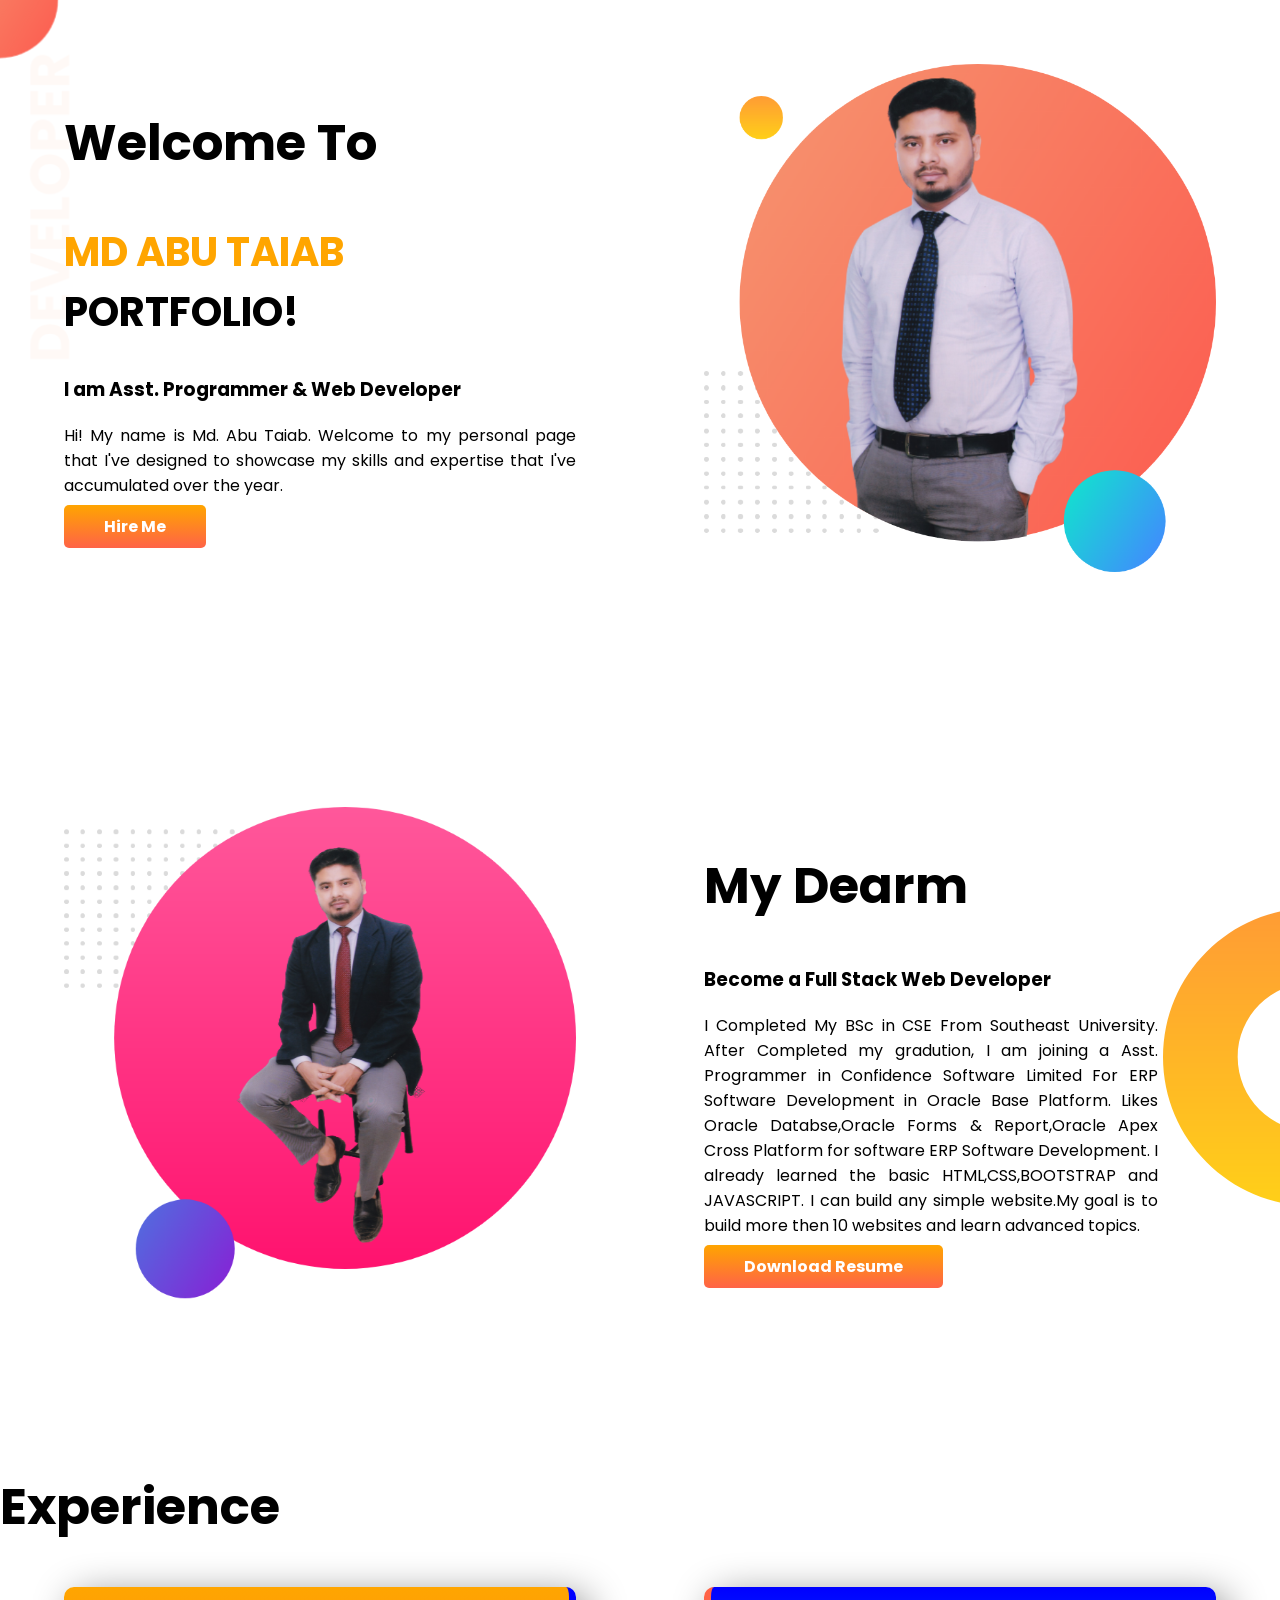
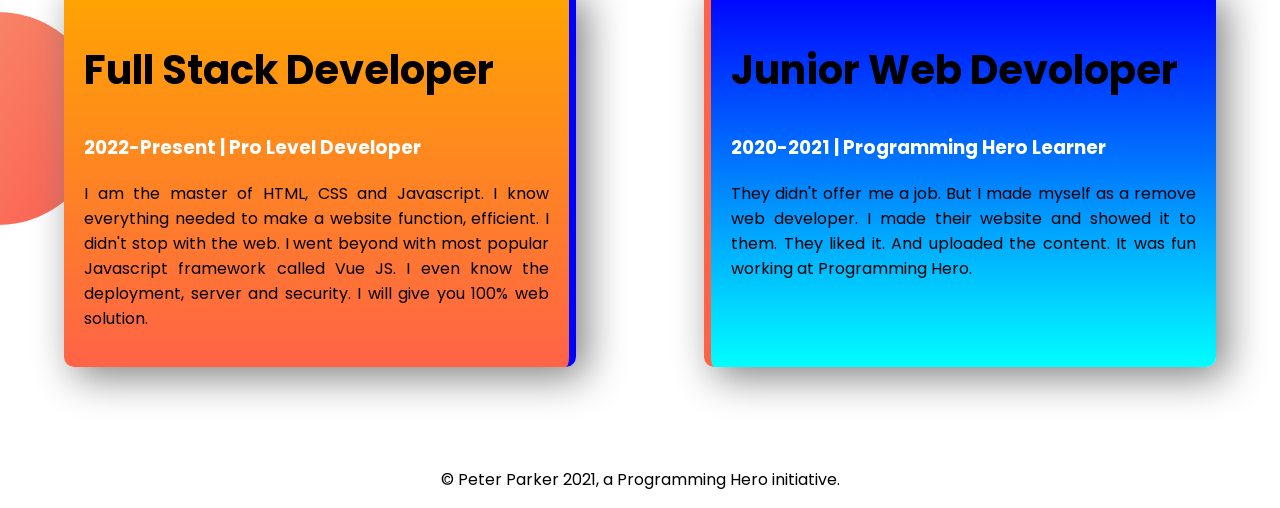
<file: index.html>
<!DOCTYPE html>
<html lang="en">
<head>
    <meta charset="UTF-8">
    <meta http-equiv="X-UA-Compatible" content="IE=edge">
    <meta name="viewport" content="width=device-width, initial-scale=1.0">
    <title>my portfolio</title>
    <link href="https://fonts.googleapis.com/css?family=Poppins&display=swap" rel="stylesheet">
    <link rel="stylesheet" href="style.css">
</head>
<body>
    <section class="top-banner flexible-container">
        <div class="half-width">
            <h1>Welcome To </h1>
            <h2> <span class="orange-color">MD ABU TAIAB</span> PORTFOLIO!</h2>
            <h3>I am Asst. Programmer & Web Developer</h3>
            <p>Hi! My name is Md. Abu Taiab. Welcome to my personal page that I've designed to showcase my skills and expertise that I've accumulated over the year.</p>
            <a  class="link-button"  target="_blank" href="https://www.linkedin.com/in/abutaiab/">Hire Me</a>
        </div>
        <div class="half-width">
            <img src="images/my-taiab.png" alt="">
        </div>
    </section>
    <section class="my-dream flexible-container">
        <div class="half-width">
            <img src="images/my-taiab2.png" alt="">
        </div>
        <div class="half-width">
            <h1>My Dearm</h1>
            <h3>Become a Full Stack Web Developer</h3>
            <p>I Completed My BSc in CSE From Southeast University. After Completed my gradution, I am joining a Asst. Programmer in Confidence Software Limited For ERP Software Development in Oracle Base Platform. Likes Oracle Databse,Oracle Forms & Report,Oracle Apex Cross Platform for software ERP Software Development. I already learned the basic HTML,CSS,BOOTSTRAP and JAVASCRIPT. I can build any simple website.My goal is to build more then 10 websites and learn advanced topics. </p>
            <a  class="link-button"  target="_blank" href="https://drive.google.com/file/d/1Z6Kl6gJM4A-Df1qTAi_KZcX5h_QvMOj_/view">Download Resume</a>
        </div>
    </section >
    <section class="experience-area">
        <h1>Experience</h1>
        <div class="flexible-container">
            <div id="full-satck-dev" class="experience-item">
                <h2>Full Stack Developer</h2>
                <h3 class="white-color" >2022-Present | Pro Level Developer</h3>
                <p>I am the master of HTML, CSS and Javascript. I know everything needed to make a website function, efficient. I didn't stop with the web. I went beyond with most popular Javascript framework called Vue JS. I even know the deployment, server and security. I will give you 100% web solution.</p>
            </div>
            <div id="joniur-web-dev" class="experience-item">
                <h2>Junior Web Devoloper</h2>
                <h3 class="white-color">2020-2021 | Programming Hero Learner</h3>
                <p>They didn't offer me a job. But I made myself as a remove web developer. I made their website and showed it to them. They liked it. And uploaded the content. It was fun working at Programming Hero.</p>
            </div>  
        </div>
    </section>
    <footer>
        <p>© Peter Parker 2021, a Programming Hero initiative.</p>
    </footer>
</body>
</html>
</file>
<file: style.css>
body{
    font-family: 'Poppins', sans-serif;
    margin: 0;
}

h1{
    font-size: 50px;
}

h2{
    font-size: 40px;
}

.flexible-container{
    margin-bottom: 100px;
    display: flex;
}

.orange-color{
    color: orange;
}

.white-color{
    color: white;
}

.half-width{
    padding: 5%;
    width: 50%;
}

.half-width p{
    text-align: justify;
}
.half-width img{
    width: 100%;
}

.link-button{
    text-decoration: none;
    padding: 10px 40px;
    border-radius: 5px;
    color: white;
    font-weight: bold;
    background-image: linear-gradient(orange,tomato);
}

.top-banner{
    background-image: url(images/top-banner.png);
    padding: 0;
    background-repeat: no-repeat;
}

.my-dream{
   background-image: url(images/dream-bg.png);
   padding: 0;
   background-position: right;
   background-repeat: no-repeat;
}

.my-dream p{
    padding-right: 58px;
    text-align: justify;
}

.experience-area{
    background-image: url(images/exp-bg.png);
    background-repeat: no-repeat;
    background-position: left;

}

.experience-item{
    width: 40%;
    margin-left: 5%;
    margin-right: 5%;
    box-shadow: 10px 10px 40px grey;
    padding: 20px;
    border-radius: 10px;
    text-align: justify;
}


.experience-item p{
    text-align: justify;
}

#joniur-web-dev{
    border-left:  7px solid tomato;
    background-image: linear-gradient(blue,cyan);
    border-image-slice: 1;
    
}

#full-satck-dev{
    border-right: 7px solid blue;
    background-image: linear-gradient(orange,tomato);
    border-image-slice: 1;
    
}
footer p{
    text-align: center;
}
</file>
